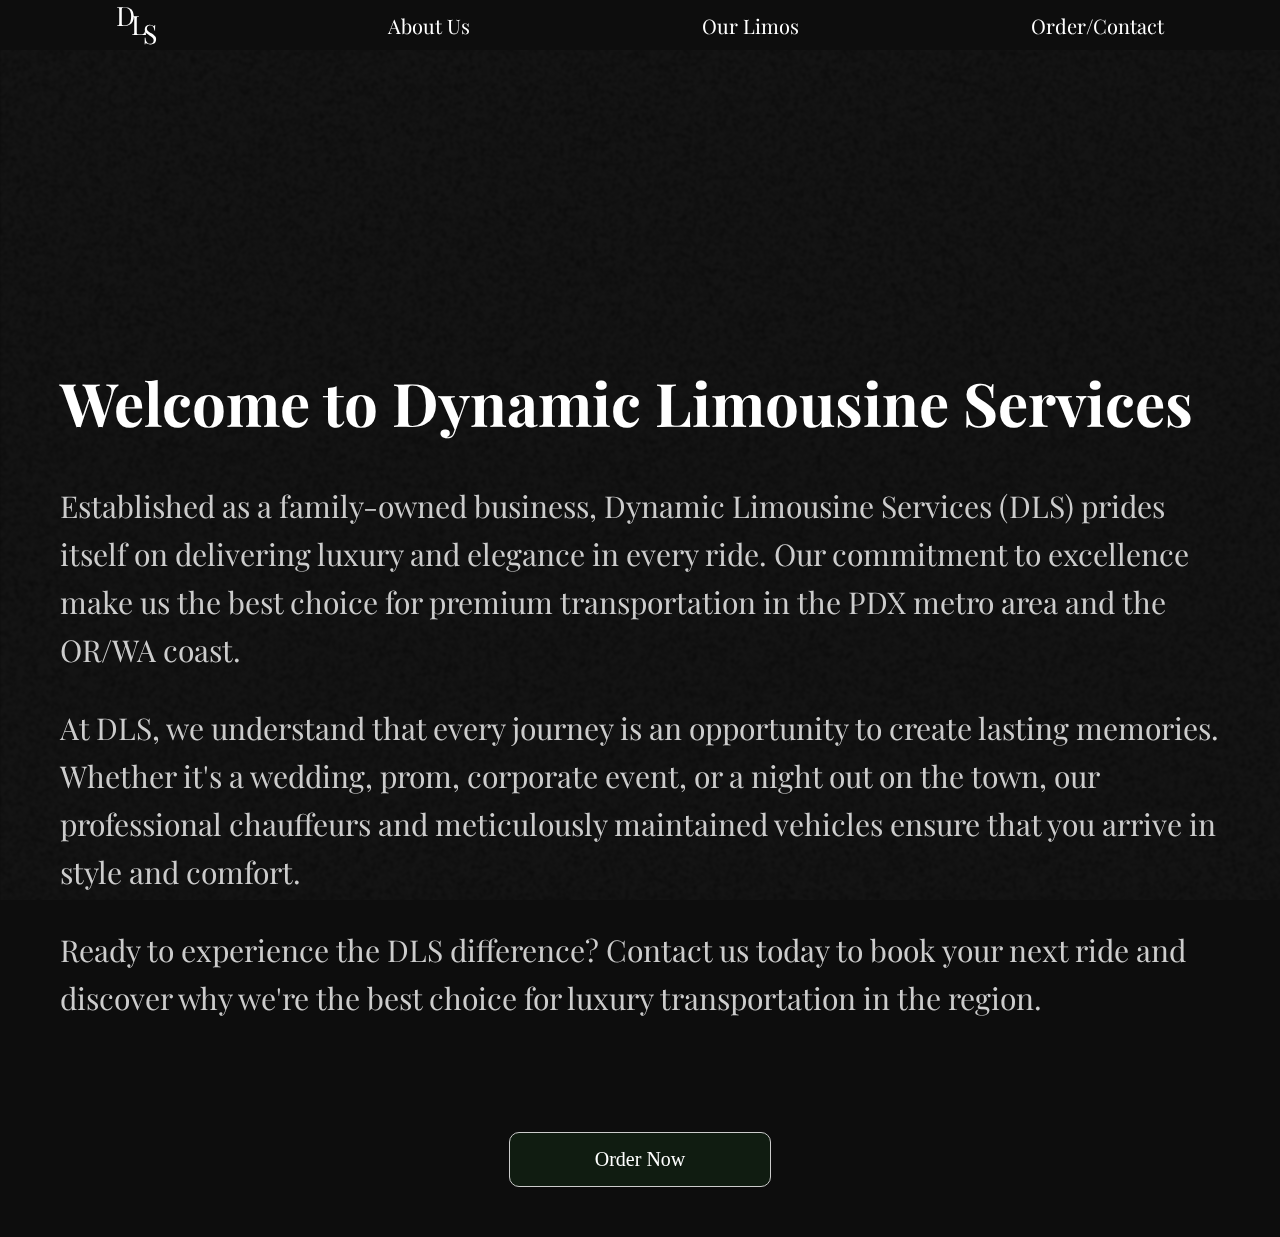
<file: Pages/about.html>
<!DOCTYPE html>
<html>
  <head>
    <meta charset="utf-8">
    <meta name="viewport" content="width=device-width">
    <title>DLS - About Us</title>
    <link href="/css/styles.css" rel="stylesheet" type="text/css" />
    <script src="/js/scripts.js" defer></script>
  </head>

  <body>

    <div class="loading-screen" id="loadingScreen">
      <div class="spinner"></div>
    </div>

    <div class="mainContent">
      <div class="staticContainer">
        <img class="static" src="/assets/images/noise.jpg" />
      </div>
      <div id="fullHeader"></div>

      <div class="mainTitle">
        <p>
          <span class="slideText">ABOUT US</span>
        </p>
      </div>

      <div class="aboutContent">
        <h1>Welcome to Dynamic Limousine Services</h1>
        <p>
          Established as a family-owned business, Dynamic Limousine Services (DLS) prides itself on delivering luxury and elegance in every ride. Our commitment to excellence make us the best choice for premium transportation in the PDX metro area and the OR/WA coast.
        </p>
        <p>
          At DLS, we understand that every journey is an opportunity to create lasting memories. Whether it's a wedding, prom, corporate event, or a night out on the town, our professional chauffeurs and meticulously maintained vehicles ensure that you arrive in style and comfort.
        </p>
        <p>
          Ready to experience the DLS difference? Contact us today to book your next ride and discover why we're the best choice for luxury transportation in the region.
        </p>
      </div>
    </div>
    <div class="orderNowWrapper">
      <a href="../Pages/contact.html" class="orderNowButton">Order Now</a>
    </div>
  </body>
</html>
</file>
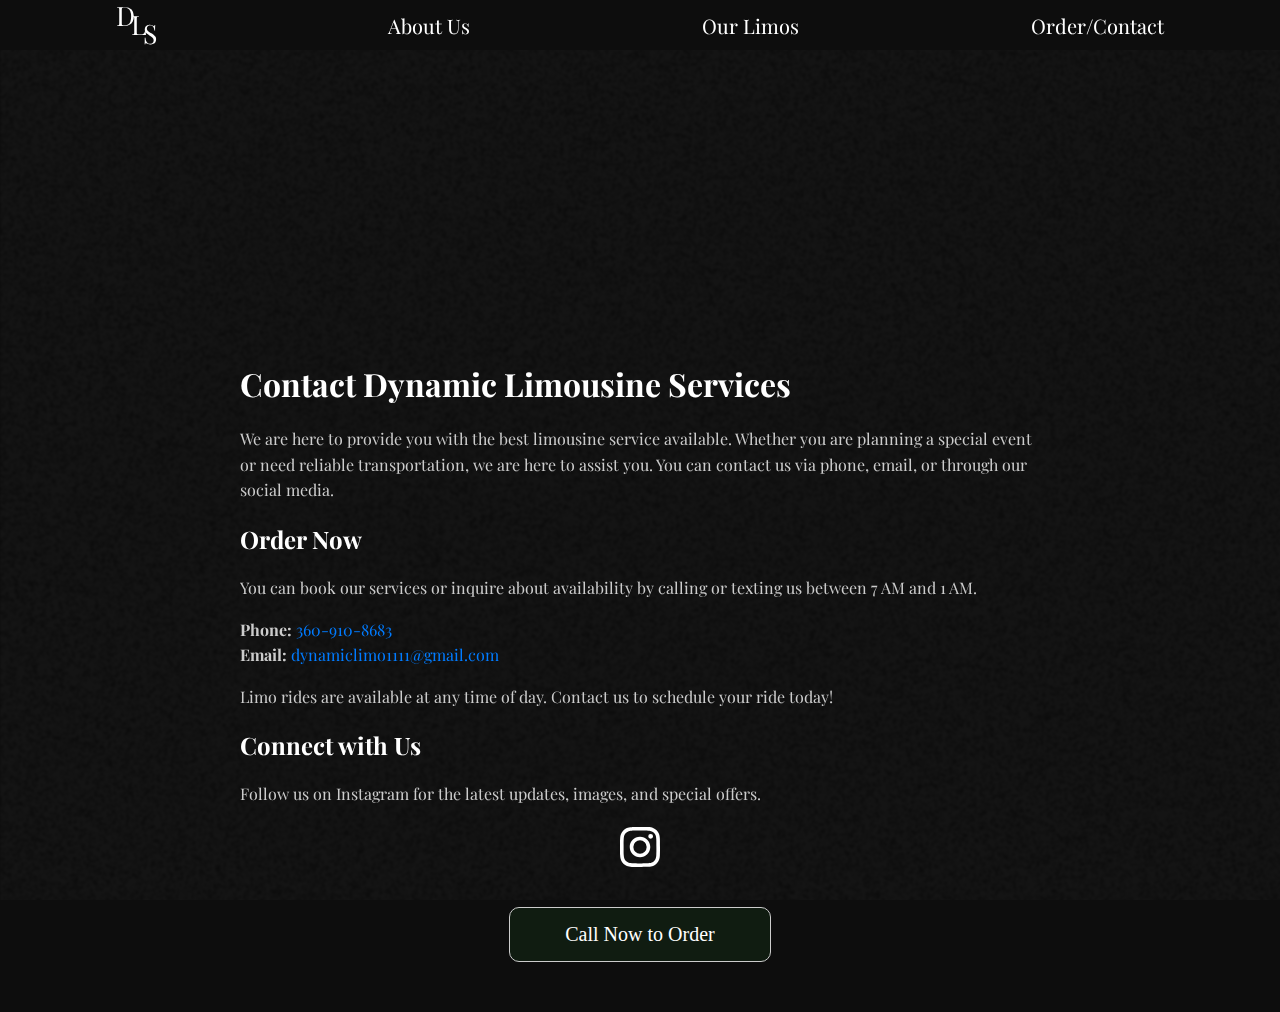
<file: Pages/contact.html>
<!DOCTYPE html>
<html>
  <head>
    <meta charset="utf-8">
    <meta name="viewport" content="width=device-width">
    <title>DLS - Contact Us</title>
    <link href="/css/styles.css" rel="stylesheet" type="text/css" />
    <script src="/js/scripts.js" defer></script>
  </head>

  <body>

    <div class="loading-screen" id="loadingScreen">
      <div class="spinner"></div>
    </div>

    <div class="mainContent">
      <div class="staticContainer">
        <img class="static" src="/assets/images/noise.jpg" />
      </div>
      <div id="fullHeader"></div>

      <div class="mainTitle">
        <p>
          <span class="slideText">CONTACT US</span>
        </p>
      </div>

      <div class="contactContent">
        <h1>Contact Dynamic Limousine Services</h1>
        <p>
          We are here to provide you with the best limousine service available. Whether you are planning a special event or need reliable transportation, we are here to assist you. You can contact us via phone, email, or through our social media.
        </p>
        
        <h2>Order Now</h2>
        <p>
          You can book our services or inquire about availability by calling or texting us between 7 AM and 1 AM.
        </p>
        <p>
          <strong>Phone:</strong> <a href="tel:+13609108683">360-910-8683</a><br>
          <strong>Email:</strong> <a href="mailto:dynamiclimo1111@gmail.com">dynamiclimo1111@gmail.com</a>
        </p>
        <p>
          Limo rides are available at any time of day. Contact us to schedule your ride today!
        </p>
        
        <h2>Connect with Us</h2>
        <p>
          Follow us on Instagram for the latest updates, images, and special offers.
        </p>
        <div class="socialMedia">
          <a href="https://www.instagram.com/dynamiclimo?igsh=NDA3eXNwY3ozMnA%3D&utm_source=qr" target="_blank" class="instagramLink">
            <svg xmlns="http://www.w3.org/2000/svg" id="Layer_1" data-name="Layer 1" viewBox="0 0 1000 1000"><defs><style>.cls-1{fill:#fff;}</style></defs><path class="cls-1" d="M295.42,6c-53.2,2.51-89.53,11-121.29,23.48-32.87,12.81-60.73,30-88.45,57.82S40.89,143,28.17,175.92c-12.31,31.83-20.65,68.19-23,121.42S2.3,367.68,2.56,503.46,3.42,656.26,6,709.6c2.54,53.19,11,89.51,23.48,121.28,12.83,32.87,30,60.72,57.83,88.45S143,964.09,176,976.83c31.8,12.29,68.17,20.67,121.39,23s70.35,2.87,206.09,2.61,152.83-.86,206.16-3.39S799.1,988,830.88,975.58c32.87-12.86,60.74-30,88.45-57.84S964.1,862,976.81,829.06c12.32-31.8,20.69-68.17,23-121.35,2.33-53.37,2.88-70.41,2.62-206.17s-.87-152.78-3.4-206.1-11-89.53-23.47-121.32c-12.85-32.87-30-60.7-57.82-88.45S862,40.87,829.07,28.19c-31.82-12.31-68.17-20.7-121.39-23S637.33,2.3,501.54,2.56,348.75,3.4,295.42,6m5.84,903.88c-48.75-2.12-75.22-10.22-92.86-17-23.36-9-40-19.88-57.58-37.29s-28.38-34.11-37.5-57.42c-6.85-17.64-15.1-44.08-17.38-92.83-2.48-52.69-3-68.51-3.29-202s.22-149.29,2.53-202c2.08-48.71,10.23-75.21,17-92.84,9-23.39,19.84-40,37.29-57.57s34.1-28.39,57.43-37.51c17.62-6.88,44.06-15.06,92.79-17.38,52.73-2.5,68.53-3,202-3.29s149.31.21,202.06,2.53c48.71,2.12,75.22,10.19,92.83,17,23.37,9,40,19.81,57.57,37.29s28.4,34.07,37.52,57.45c6.89,17.57,15.07,44,17.37,92.76,2.51,52.73,3.08,68.54,3.32,202s-.23,149.31-2.54,202c-2.13,48.75-10.21,75.23-17,92.89-9,23.35-19.85,40-37.31,57.56s-34.09,28.38-57.43,37.5c-17.6,6.87-44.07,15.07-92.76,17.39-52.73,2.48-68.53,3-202.05,3.29s-149.27-.25-202-2.53m407.6-674.61a60,60,0,1,0,59.88-60.1,60,60,0,0,0-59.88,60.1M245.77,503c.28,141.8,115.44,256.49,257.21,256.22S759.52,643.8,759.25,502,643.79,245.48,502,245.76,245.5,361.22,245.77,503m90.06-.18a166.67,166.67,0,1,1,167,166.34,166.65,166.65,0,0,1-167-166.34" transform="translate(-2.5 -2.5)"/></svg>
          </a>
        </div>

        
      </div>
    </div>
    <div class="orderNowWrapper">
      <a href="tel:+13609108683" class="orderNowButton">Call Now to Order</a>
    </div>
  </body>
</html>
</file>
<file: css/styles.css>
@import url('https://fonts.googleapis.com/css2?family=Playfair+Display:ital,wght@0,400..900;1,400..900&display=swap');

html {
  height: 100%;
  width: 100%;
}

@keyframes staticAnim {
  0% {
    transform: translateY(-30vh) translateX(-30vw);
  }
  33% {
    transform: translateY(-10vh) translateX(-90vw);
  }
  66% {
    transform: translateY(-50vh) translateX(-80vw);
  }
  100% {
    transform: translateY(-10vh) translateX(-50vw);
  }
}

@keyframes slideFade {
    0% {
        transform: translateY(20px);
        opacity: 0;
    }
    100% {
        transform: translateY(0);
        opacity: 1;
    }
}

:root {
    --spacing: 7px;
    --scale-increment: 0.01;
    --scale-start: 0.7;
    --top-start: -200px;
}

@keyframes spinner {
  0% {
    transform: rotate(0deg);
  }
  100% {
    transform: rotate(360deg);
  }
}

.loading-screen {
  position: fixed;
  top: 0;
  left: 0;
  width: 100vw;
  height: 100vh;
  background-color: #0d0d0d;
  display: flex;
  justify-content: center;
  align-items: center;
  z-index: 1000;
}

.singleSwoop:nth-child(1) {
    top: calc(var(--top-start) + var(--spacing) * 1);
    transform: scaleY(calc(var(--scale-start) + var(--scale-increment) * 1)) scaleX(2);
}

.singleSwoop:nth-child(2) {
    top: calc(var(--top-start) + var(--spacing) * 2);
    transform: scaleY(calc(var(--scale-start) + var(--scale-increment) * 2)) scaleX(2);
}

.singleSwoop:nth-child(3) {
    top: calc(var(--top-start) + var(--spacing) * 3);
    transform: scaleY(calc(var(--scale-start) + var(--scale-increment) * 3)) scaleX(2);
}

.singleSwoop:nth-child(4) {
    top: calc(var(--top-start) + var(--spacing) * 4);
    transform: scaleY(calc(var(--scale-start) + var(--scale-increment) * 4)) scaleX(2);
}

.singleSwoop:nth-child(5) {
    top: calc(var(--top-start) + var(--spacing) * 5);
    transform: scaleY(calc(var(--scale-start) + var(--scale-increment) * 5)) scaleX(2);
}

.singleSwoop:nth-child(6) {
    top: calc(var(--top-start) + var(--spacing) * 6);
    transform: scaleY(calc(var(--scale-start) + var(--scale-increment) * 6)) scaleX(2);
}

.singleSwoop:nth-child(7) {
    top: calc(var(--top-start) + var(--spacing) * 7);
    transform: scaleY(calc(var(--scale-start) + var(--scale-increment) * 7)) scaleX(2);
}

.singleSwoop:nth-child(8) {
    top: calc(var(--top-start) + var(--spacing) * 8);
    transform: scaleY(calc(var(--scale-start) + var(--scale-increment) * 8)) scaleX(2);
}

.singleSwoop:nth-child(9) {
    top: calc(var(--top-start) + var(--spacing) * 9);
    transform: scaleY(calc(var(--scale-start) + var(--scale-increment) * 9)) scaleX(2);
}

.singleSwoop:nth-child(10) {
    top: calc(var(--top-start) + var(--spacing) * 10);
    transform: scaleY(calc(var(--scale-start) + var(--scale-increment) * 10)) scaleX(2);
}

.singleSwoop:nth-child(11) {
    top: calc(var(--top-start) + var(--spacing) * 11);
    transform: scaleY(calc(var(--scale-start) + var(--scale-increment) * 11)) scaleX(2);
}

.singleSwoop:nth-child(12) {
    top: calc(var(--top-start) + var(--spacing) * 12);
    transform: scaleY(calc(var(--scale-start) + var(--scale-increment) * 12)) scaleX(2);
}

.singleSwoop:nth-child(13) {
    top: calc(var(--top-start) + var(--spacing) * 13);
    transform: scaleY(calc(var(--scale-start) + var(--scale-increment) * 13)) scaleX(2);
}

.singleSwoop:nth-child(14) {
    top: calc(var(--top-start) + var(--spacing) * 14);
    transform: scaleY(calc(var(--scale-start) + var(--scale-increment) * 14)) scaleX(2);
}

.singleSwoop:nth-child(15) {
    top: calc(var(--top-start) + var(--spacing) * 15);
    transform: scaleY(calc(var(--scale-start) + var(--scale-increment) * 15)) scaleX(2);
}

.singleSwoop:nth-child(16) {
    top: calc(var(--top-start) + var(--spacing) * 16);
    transform: scaleY(calc(var(--scale-start) + var(--scale-increment) * 16)) scaleX(2);
}

.singleSwoop:nth-child(17) {
    top: calc(var(--top-start) + var(--spacing) * 17);
    transform: scaleY(calc(var(--scale-start) + var(--scale-increment) * 17)) scaleX(2);
}

.singleSwoop:nth-child(18) {
    top: calc(var(--top-start) + var(--spacing) * 18);
    transform: scaleY(calc(var(--scale-start) + var(--scale-increment) * 18)) scaleX(2);
}

.singleSwoop:nth-child(19) {
    top: calc(var(--top-start) + var(--spacing) * 19);
    transform: scaleY(calc(var(--scale-start) + var(--scale-increment) * 19)) scaleX(2);
}

.singleSwoop:nth-child(20) {
    top: calc(var(--top-start) + var(--spacing) * 20);
    transform: scaleY(calc(var(--scale-start) + var(--scale-increment) * 20)) scaleX(2);
}

.singleSwoop:nth-child(21) {
    top: calc(var(--top-start) + var(--spacing) * 21);
    transform: scaleY(calc(var(--scale-start) + var(--scale-increment) * 21)) scaleX(2);
}

.singleSwoop:nth-child(22) {
    top: calc(var(--top-start) + var(--spacing) * 22);
    transform: scaleY(calc(var(--scale-start) + var(--scale-increment) * 22)) scaleX(2);
}

.singleSwoop:nth-child(23) {
    top: calc(var(--top-start) + var(--spacing) * 23);
    transform: scaleY(calc(var(--scale-start) + var(--scale-increment) * 23)) scaleX(2);
}

.singleSwoop:nth-child(24) {
    top: calc(var(--top-start) + var(--spacing) * 24);
    transform: scaleY(calc(var(--scale-start) + var(--scale-increment) * 24)) scaleX(2);
}

.singleSwoop:nth-child(25) {
    top: calc(var(--top-start) + var(--spacing) * 25);
    transform: scaleY(calc(var(--scale-start) + var(--scale-increment) * 25)) scaleX(2);
}

.spinner {
  border: 4px solid rgba(255, 255, 255, 0.1);
  border-top: 4px solid #ffffff;
  border-radius: 50%;
  width: 40px;
  height: 40px;
  animation: spinner 1s linear infinite;
}

.slideText {
    display: inline-block;
    animation: slideFade 1s ease forwards;
    opacity: 0;
}

.slideText:nth-child(1) {
    animation-delay: 0s;
}

.slideText:nth-child(2) {
    animation-delay: 0.25s;
}

.slideText:nth-child(3) {
    animation-delay: 0.5s;
}

body{
  display: flex;
  flex-direction: column;
  background-color: #0d0d0d;
  padding: 0;
  margin: 0;
  overflow-x: hidden;
}

.callText{
  font-family: 'Playfair Display', serif;
  font-size: 5em;
  color: #ffffff;
  justify-self: center;
  text-align: center;
  margin-top: 200px;
  margin: 20px;
  margin-bottom: 10px;
}

.header{
  display: flex;
  justify-content: space-around;
  align-items: center;
  height: 50px;
  width: 100vw;
  min-width: 470px;
  position: fixed;
  top: 0;
  left: 0;
  background-color: #0d0d0d;
  color: #ffffff;
  font-family: "Playfair Display", serif;
  z-index: 10;
}

.headerItem{
  display: flex;
  height: 40px;
  align-items: center;
  font-size: 15pt;
  cursor: pointer;
  z-index: 11;
}

.orderNow {
  text-align: center;
  margin-top: 40px;
}


.offerings {
  display: flex;
  flex-wrap: wrap;
  justify-content: space-around;
  margin: 40px 0;
  color: white;
}

.offeringPanel {
  width: 30%;
  border: 1px solid #ccc;
  border-radius: 10px;
  overflow: hidden;
  margin-bottom: 20px;
  background-color: #282828;
}

.offeringImg {
  width: 100%;
  height: auto;
}

.offeringDetails {
  padding: 20px;
  text-align: center;
}

.offeringDetails h2 {
  margin-top: 0;
}

@media (max-width: 768px) {
  .offeringPanel {
    width: 100%;
  }
}

.orderNowWrapper {
  width: 100vw;
  display: flex;
  justify-content: center;
  margin-top: 20px;
}

.orderNowButton {
  display: inline-block;
  padding: 15px 30px;
  font-size: 20px;
  color: #fff;
  background-color:#101c11;
  text-decoration: none;
  border-radius: 5px;
  transition: background-color 0.3s ease;
  border: 1px solid #ccc;
  border-radius: 10px;
  text-align: center;
  width: 200px;
  margin-bottom: 50px;
  color: white;
}

.orderNowButton:hover {
  background-color: #304d33;
}


.separator {
    width: 80%;
    height: 2px;
    background-color: #e0e0e0;
    margin: 20px auto;
    border: 0;
    border-top: 2px solid #ccc;
    box-shadow: 0 1px 3px rgba(0, 0, 0, 0.1);
}

.imageShowcase {
  position: relative;
  width: 80vw;
  height: auto;
  display: flex;
  justify-content: center;
  align-items: center;
  perspective: 1000px;
  margin: 15vw auto;
  transition: transform 0.3s ease;
}

.imageShowcase:hover {
  transform: scale(1.1);
}

.cardWrapper {
  position: absolute;
  transition: transform 0.3s ease, z-index 0.3s ease;
}

.cardImg {
  width: 20vw;
  height: 30vw;
  background-size: cover;
  background-position: center;
  border-radius: 10px;
  transition: transform 0.3s ease, width 0.3s ease, height 0.3s ease;
  object-fit: cover;
}

.aboutContent {
  margin: 40px;
  padding: 20px;
  color: white;
  font-size: 30px;
  font-family: 'Playfair Display', serif;
}

.aboutContent h1, .aboutContent h2 {
  margin-top: 20px;
  color: #ffffff;
}

.aboutContent p, .aboutContent ul {
  margin-top: 10px;
  line-height: 1.6;
  color: #cccccc;
}

.imageShowcase .cardWrapper:nth-child(1) {
  transform: rotate(-10deg) translateX(-22.5vw); 
}

.imageShowcase .cardWrapper:nth-child(2) {
  transform: rotate(-5deg) translateX(-7.5vw);
}

.imageShowcase .cardWrapper:nth-child(3) {
  transform: rotate(5deg) translateX(7.5vw);
}

.imageShowcase .cardWrapper:nth-child(4) {
  transform: rotate(10deg) translateX(22.5vw);
}

.cardWrapper:hover {
  z-index: 10;
}

.cardImg:hover {
  transform: scale(1.2);
}

.imageShowcase:hover .cardWrapper:nth-child(1):not(:hover) .cardImg {
  transform: scale(1.1);
}

.imageShowcase:hover .cardWrapper:nth-child(2):not(:hover) .cardImg {
  transform: scale(1.1);
}

.imageShowcase:hover .cardWrapper:nth-child(3):not(:hover) .cardImg {
  transform: scale(1.1);
}

.imageShowcase:hover .cardWrapper:nth-child(4):not(:hover) .cardImg {
  transform: scale(1.1);
}

.headerItem, .mobileHeaderItem {
  color: inherit;
  text-decoration: none;
}

.headerItem:visited, .mobileHeaderItem:visited {
  color: inherit;
  text-decoration: none;
}

.headerItem:hover{
  text-decoration: underline;
}

.dlsLogo{
  width: 40px;
}

.logoText{
  position: relative;
  margin: 0;
  padding: 0;
  width: min-content;
  height: min-content;
  font-size: 20pt;
}

.mainTitle{
  font-size: 8vw;
  font-weight: 500;
  letter-spacing: 3vw;
  color: white; 
  margin: 40px;
  margin-top: 100px;
}

.contactContent {
  max-width: 800px;
  margin: 0 auto;
  padding: 20px;
  color: white;
  font-family: 'Playfair Display', serif;
}

.contactContent h1, .contactContent h2 {
  margin-top: 20px;
  color: #ffffff;
}

.contactContent p {
  margin-top: 10px;
  line-height: 1.6;
  color: #cccccc;
}

.contactContent a {
  color: #007bff;
  text-decoration: none;
}

.contactContent a:hover {
  text-decoration: underline;
}

.socialMedia {
  display: flex;
  justify-content: center;
  margin-top: 20px;
}

.instagramLink {
  width: 40px;
  height: 40px;
  transition: transform 0.3s ease;
}

.instagramLink:hover img {
  transform: scale(1.2);
}


#swoop{
  overflow: hidden;
  display: flex;
  align-items: center;
  width: 100vw;
  height: 100%;
  position: absolute;
  top: 0;
  left: 0;
}

.singleSwoop{
  position: absolute;
  width: 100vw;
  height: 100%;
  z-index: -1;
}

.static{
  position: absolute;
  top: 0;
  left: 0;
  min-width: 200vw;
  min-height: 200vh;
  opacity: 0.03;
  z-index: -1;
  filter: blur(1px);
  animation: staticAnim 1s steps(7) 0s infinite;
}

.staticContainer{
  position: fixed;
  width: 100vw;
  height: 100vh;
  top: 0;
  left: 0;
  overflow: hidden;
  z-index: -1;
}

.mainContent{
  display: none;
  width: 100vw;
}

.menuToggle{
  display: none;
  width: 100vw;
  height: 50px;
  color: white;
  font-size: 20pt;
  text-align: center;
}

.hamburger{
  transform: scaleX(3);
  cursor: pointer;
}

.mobileHeaderItem{
  display: none;
}

.mobileNav{
  display: none;
}

@media (max-aspect-ratio: 1/1) {
  .header{
    display: none;
  }

  .mobileHeaderItem.dlsLogo{
    transform: scale(2);
  }

  .mobileHeaderItem:hover{
    text-decoration: underline;
  }

  .menuToggle{
    display: flex;
    text-align: center;
    justify-content: center;
    align-items: center;
  }

  .mainTitle{
    text-align: center;
    font-size: 10vw;
  }

  .mobileHeaderItem{
    display: flex;
    height: 60px;
    align-items: center;
    font-size: 20pt;
    cursor: pointer;
  }

  .mobileNavList{
    display:flex;
    flex-direction: column;
    align-items: center;
    justify-content: space-around;
    width: 100vw;
    margin-top: 0px;
    height: calc(100vh - 150px);
  }

  .mobileNav{
    z-index: 1;
    display: flex;
    flex-direction: column;
    justify-content: space-between;
    width: 100vw;
    height: calc( 100vh - 100px );
    position: fixed;
    top: calc(-100vh + 150px);
    left: 0;
    background-color: #0d0d0d;
    color: #ffffff;
    font-family: "Playfair Display", serif;
  }
}
</file>
